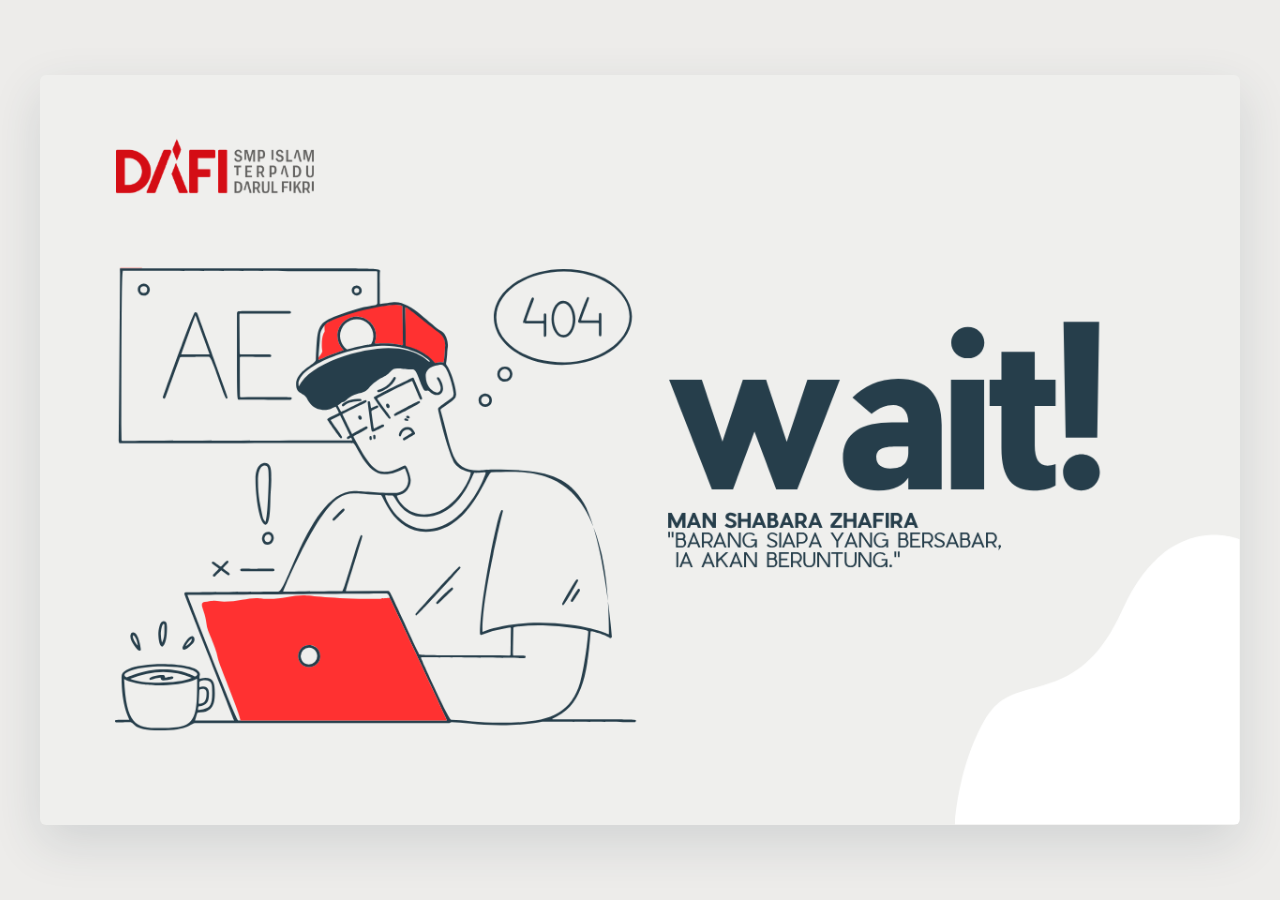
<file: index2.html>
<!DOCTYPE html>
<html lang="id">
<head>
<meta charset="UTF-8" />
<meta name="viewport" content="width=device-width, initial-scale=1" />
<title>404 — Wait! | SMP Islam Terpadu Darul Fikri</title>
<style>
  :root{
    --bg:#edecea;
    --ink:#2b3d4f;
    color-scheme: light;
  }

  *{ box-sizing:border-box; }

  html,body{ height:100%; }

  body{
    margin:0;
    background:var(--bg);
    color:var(--ink);
    font-family:"Segoe UI", "Helvetica Neue", Helvetica, Arial, sans-serif;
    display:flex;
    align-items:center;
    justify-content:center;
    min-height:100vh;
    padding:32px;
    overflow:auto;
  }

  /* Gambar utama dipanggil dari sini */
  .poster{
    width:min(1200px, 100%);
    height:auto;
    display:block;
    border-radius:6px;
    box-shadow:0 18px 50px rgba(43,61,79,.14);
    background:#f6f5f3;
  }

  /* Tampilan kalau file PNG belum ada */
  .fallback{
    display:none;
    width:min(1200px,100%);
    aspect-ratio:16/9;
    border:3px dashed #b9c0c7;
    border-radius:6px;
    background:#f6f5f3;
    text-align:center;
    padding:40px 24px;
    place-content:center;
    gap:10px;
  }
  .fallback h1{
    margin:0;
    font-size:clamp(48px,8vw,110px);
    font-weight:800;
    letter-spacing:-.04em;
  }
  .fallback p{
    margin:0;
    font-weight:600;
    letter-spacing:.5px;
    text-transform:uppercase;
    font-size:clamp(13px,1.4vw,18px);
  }
  .fallback code{
    display:inline-block;
    margin-top:8px;
    padding:6px 12px;
    background:#e4e2df;
    border-radius:6px;
    font-size:14px;
    letter-spacing:0;
    text-transform:none;
  }

  .missing .poster{ display:none; }
  .missing .fallback{ display:grid; }
</style>
</head>
<body>

  <!-- ========== GAMBAR PNG DIPANGGIL DI SINI ========== -->
  <img
    class="poster"
    src="1.png"
    alt="404 — Wait! Man Shabara Zhafira: Barang siapa yang bersabar, ia akan beruntung."
    onerror="document.body.classList.add('missing')"
  />

  <!-- Placeholder otomatis kalau PNG belum diunggah -->
  <div class="fallback">
    <h1>wait!</h1>
    <p>Man Shabara Zhafira</p>
    <p>&ldquo;Barang siapa yang bersabar, ia akan beruntung.&rdquo;</p>
    <code>PNG tidak ditemukan &mdash; pastikan nama file persis: 1.png</code>
  </div>

</body>
</html>
</file>
